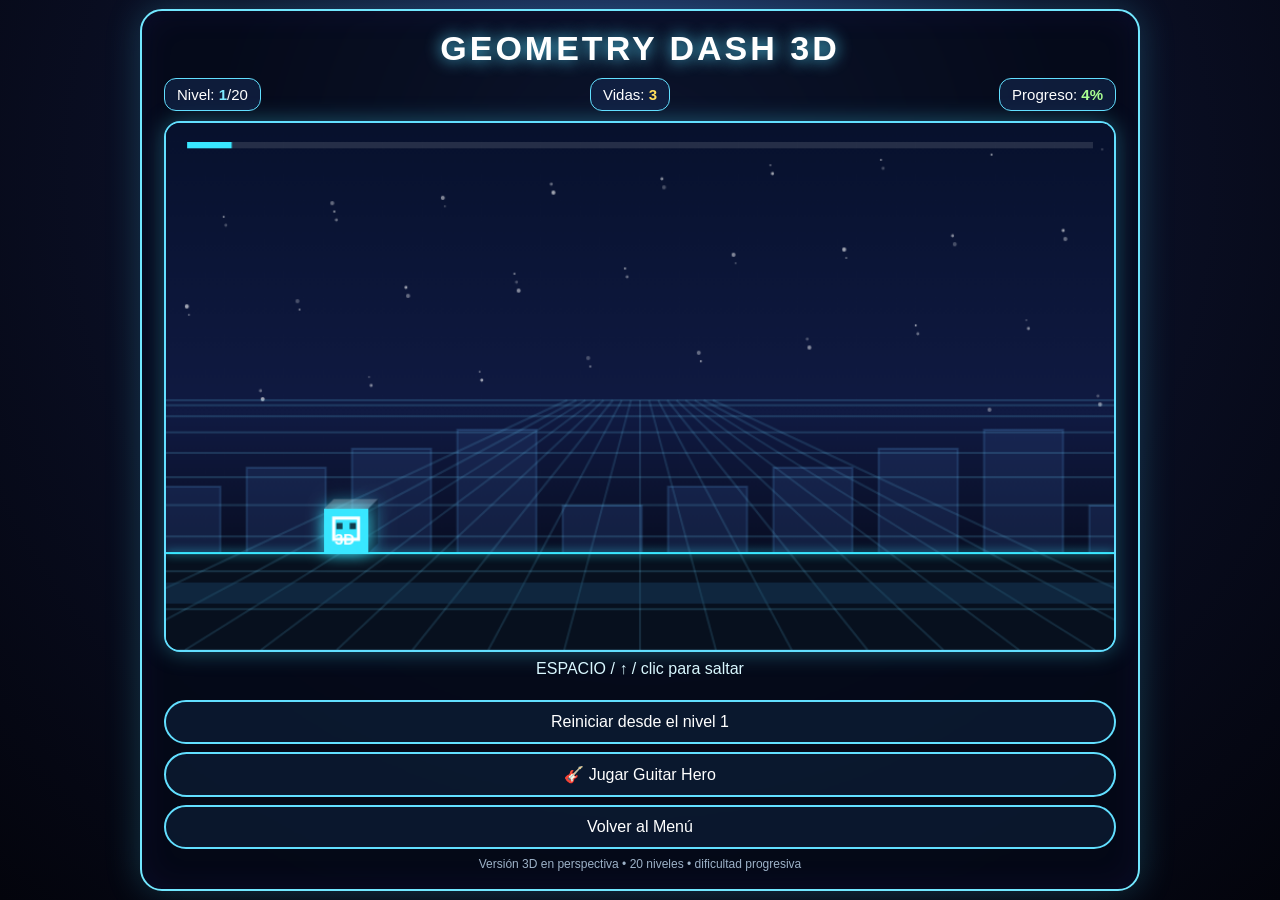
<file: geometry_dash_3d_20_niveles(1).html>
<!DOCTYPE html>
<html lang="es">
<head>
<meta charset="UTF-8">
<meta name="viewport" content="width=device-width, initial-scale=1.0">
<title>Geometry Dash 3D - 20 niveles</title>
<style>
*{box-sizing:border-box;margin:0;padding:0}
body{
  min-height:100vh;display:flex;justify-content:center;align-items:center;
  font-family:Arial,sans-serif;color:#fff;overflow:hidden;
  background:radial-gradient(circle at 50% 20%,#263b75 0,#0b1027 45%,#03040c 100%);
}
.contenedor{
  width:min(96vw,1000px);padding:18px 22px;text-align:center;
  background:rgba(5,9,24,.78);border:2px solid #72e7ff;border-radius:22px;
  box-shadow:0 0 35px rgba(74,220,255,.22),inset 0 0 35px rgba(110,60,255,.08);
  backdrop-filter:blur(8px);
}
.titulo{font-size:34px;letter-spacing:3px;margin-bottom:10px;text-shadow:0 0 16px #56dcff}
.info{display:flex;justify-content:space-between;gap:8px;margin-bottom:10px;flex-wrap:wrap}
.info span{padding:7px 12px;border:1px solid #62dfff;border-radius:12px;background:rgba(20,40,80,.6);font-size:15px}
#nivel{color:#7deaff} #vidas{color:#ffdf5d} #progreso{color:#a9ff91}
canvas{
  display:block;width:100%;height:auto;max-height:62vh;
  border:2px solid #62dfff;border-radius:16px;background:#050714;
  box-shadow:0 0 22px rgba(74,220,255,.35);cursor:pointer;
}
.mensaje{min-height:24px;margin:8px 0;color:#d9f8ff}
button{
  width:100%;padding:11px 16px;margin-top:8px;border:2px solid #62dfff;
  border-radius:999px;background:rgba(30,70,110,.25);color:#fff;font-size:16px;
  cursor:pointer;transition:.2s;
}
button:hover{background:#62dfff;color:#07101d;box-shadow:0 0 20px #62dfff}
.nota{font-size:12px;color:#9db2c8;margin-top:8px}
</style>
</head>
<body>
<div class="contenedor">
  <h1 class="titulo">GEOMETRY DASH 3D</h1>
  <div class="info">
    <span>Nivel: <b id="nivel">1</b>/20</span>
    <span>Vidas: <b id="vidas">3</b></span>
    <span>Progreso: <b id="progreso">0%</b></span>
  </div>
  <canvas id="lienzo" width="900" height="500"></canvas>
  <p class="mensaje" id="mensaje">ESPACIO / ↑ / clic para saltar</p>
  <button id="btn-reiniciar">Reiniciar desde el nivel 1</button>
  <button type="button" onclick="window.location.href='guitarhero.html'">🎸 Jugar Guitar Hero</button>
  <button type="button" onclick="window.location.href='menu.html'">Volver al Menú</button>
  <div class="nota">Versión 3D en perspectiva • 20 niveles • dificultad progresiva</div>
</div>

<script>
const canvas=document.getElementById('lienzo');
const ctx=canvas.getContext('2d');
const W=canvas.width,H=canvas.height;
const GROUND=H-92;
let nivel=1,vidas=3,jugando=true,animacion;
let distancia=0,frames=0,spawnTimer=0;
const jugador={x:150,y:GROUND-42,size:42,vy:0,rot:0,onGround:true};
const GRAV=0.92,JUMP=-16.5;

const paletas=[
 '#39e7ff','#7cff62','#ffe15c','#ff8a4c','#ff4f8b',
 '#b36cff','#6aa7ff','#36f0b5','#ff5c5c','#f7a8ff'
];

const niveles=Array.from({length:20},(_,i)=>{
  const d=1+i;
  return {
    velocidad:5.2+i*0.22,
    distancia:1900+i*95,
    gap:Math.max(38,72-i*1.5),
    color:paletas[i%paletas.length],
    dificultad:d
  };
});

let obstaculos=[];
let particulas=[];

function configurarNivel(n){
  const c=niveles[n-1];
  distancia=0;frames=0;spawnTimer=25;obstaculos=[];
  jugador.y=GROUND-jugador.size;jugador.vy=0;jugador.rot=0;jugador.onGround=true;
  document.getElementById('nivel').textContent=n;
  document.getElementById('vidas').textContent=vidas;
  document.getElementById('progreso').textContent='0%';
}

function saltar(){
  if(!jugando)return;
  if(jugador.onGround){
    jugador.vy=JUMP;jugador.onGround=false;
    for(let i=0;i<5;i++)particulas.push({x:jugador.x+20,y:GROUND-4,vx:-Math.random()*2,vy:-Math.random()*2-1,life:20});
  }
}

function generarObstaculo(){
  const c=niveles[nivel-1];
  const r=Math.random();
  let tipo='spike',w=38,h=48;
  if(r<.20 && nivel>=3){tipo='block';w=42;h=55;}
  else if(r<.38 && nivel>=5){tipo='double';w=78;h=48;}
  else if(r<.50 && nivel>=8){tipo='tall';w=44;h=82;}
  obstaculos.push({x:W+35,z:1,tipo,w,h});
}

function spawn(){
  const c=niveles[nivel-1];
  const minGap=c.gap,maxGap=c.gap+35;
  spawnTimer=minGap+Math.random()*(maxGap-minGap);
  generarObstaculo();
  if(nivel>=12 && Math.random()<.16){
    obstaculos.push({x:W+35+55,z:1,tipo:'spike',w:38,h:48});
  }
}

function colision(o){
  const ox=o.x,oy=GROUND-o.h;
  const px=jugador.x+7,py=jugador.y+7,pw=jugador.size-14,ph=jugador.size-12;
  if(o.tipo==='spike'){
    return px<ox+o.w-5 && px+pw>ox+5 && py+ph>oy+14;
  }
  return px<ox+o.w && px+pw>ox && py+ph>oy;
}

function perderVida(){
  vidas--;
  document.getElementById('vidas').textContent=vidas;
  if(vidas<=0){
    jugando=false;
    document.getElementById('mensaje').textContent='GAME OVER • Pulsa Reiniciar para volver a empezar.';
    return;
  }
  document.getElementById('mensaje').textContent='¡Cuidado! Has perdido una vida.';
  configurarNivel(nivel);
}

function siguienteNivel(){
  if(nivel>=20){
    jugando=false;
    document.getElementById('progreso').textContent='100%';
    document.getElementById('mensaje').textContent='🏆 ¡INCREÍBLE! ¡Completaste los 20 niveles!';
    return;
  }
  nivel++;
  configurarNivel(nivel);
  document.getElementById('mensaje').textContent='Nivel '+nivel+' • ¡Prepárate!';
}

function particulasActualizar(){
  for(let i=particulas.length-1;i>=0;i--){
    const p=particulas[i];p.x+=p.vx;p.y+=p.vy;p.vy+=.08;p.life--;
    if(p.life<=0)particulas.splice(i,1);
  }
}

function dibujarFondo(c){
  const sky=ctx.createLinearGradient(0,0,0,H);
  sky.addColorStop(0,'#07112d');sky.addColorStop(.55,'#101a42');sky.addColorStop(1,'#03050e');
  ctx.fillStyle=sky;ctx.fillRect(0,0,W,H);

  // estrellas y sensación de profundidad
  for(let i=0;i<55;i++){
    const x=(i*173-(distancia*.12))%W;
    const y=25+(i*67)%250;
    const r=1+(i%3)*.45;
    ctx.globalAlpha=.25+(i%4)*.12;ctx.fillStyle='#fff';
    ctx.beginPath();ctx.arc((x+W)%W,y,r,0,Math.PI*2);ctx.fill();
  }
  ctx.globalAlpha=1;

  // edificios/volúmenes del fondo
  for(let i=0;i<12;i++){
    const x=((i*100-distancia*.25)%1100+1100)%1100-100;
    const h=45+(i%5)*18;
    ctx.fillStyle='rgba(35,55,105,.42)';
    ctx.fillRect(x,GROUND-h,75,h);
    ctx.strokeStyle='rgba(100,180,255,.18)';
    ctx.strokeRect(x,GROUND-h,75,h);
  }

  // suelo 3D: bandas que convergen hacia el horizonte
  const horizon=GROUND-145;
  ctx.fillStyle='#07101e';ctx.fillRect(0,GROUND,W,H-GROUND);
  ctx.strokeStyle=c.color;ctx.lineWidth=2;ctx.shadowColor=c.color;ctx.shadowBlur=8;
  ctx.beginPath();ctx.moveTo(0,GROUND);ctx.lineTo(W,GROUND);ctx.stroke();ctx.shadowBlur=0;

  for(let i=0;i<=10;i++){
    const t=i/10;
    const y=horizon+Math.pow(t,1.7)*(H-horizon);
    ctx.strokeStyle='rgba(110,210,255,.17)';
    ctx.beginPath();ctx.moveTo(0,y);ctx.lineTo(W,y);ctx.stroke();
  }
  for(let i=-8;i<=8;i++){
    const bx=W/2+i*72;
    ctx.strokeStyle='rgba(110,210,255,.14)';
    ctx.beginPath();ctx.moveTo(W/2+(bx-W/2)*.12,horizon);ctx.lineTo(bx,H);ctx.stroke();
  }

  // plataformas laterales
  ctx.fillStyle='rgba(30,80,120,.35)';
  ctx.fillRect(0,GROUND+28,W,20);
}

function cubo3D(x,y,s,color,rotation=0){
  ctx.save();ctx.translate(x+s/2,y+s/2);ctx.rotate(rotation);
  const a=s*.22;
  ctx.shadowColor=color;ctx.shadowBlur=16;

  ctx.fillStyle=color;ctx.fillRect(-s/2,-s/2,s,s);
  ctx.fillStyle='rgba(255,255,255,.23)';
  ctx.beginPath();ctx.moveTo(-s/2,-s/2);ctx.lineTo(-s/2+a,-s/2-a);
  ctx.lineTo(s/2+a,-s/2-a);ctx.lineTo(s/2,-s/2);ctx.closePath();ctx.fill();
  ctx.fillStyle='rgba(0,0,0,.24)';
  ctx.beginPath();ctx.moveTo(s/2,-s/2);ctx.lineTo(s/2+a,-s/2-a);
  ctx.lineTo(s/2+a,s/2-a);ctx.lineTo(s/2,s/2);ctx.closePath();ctx.fill();

  ctx.fillStyle='#07101d';
  ctx.fillRect(-s*.22,-s*.18,s*.14,s*.14);
  ctx.fillRect(s*.08,-s*.18,s*.14,s*.14);
  ctx.strokeStyle='#fff';ctx.lineWidth=3;
  ctx.strokeRect(-s*.28,-s*.29,s*.56,s*.48);
  ctx.restore();
}

function dibujarObstaculo(o,c){
  const depth=Math.max(.35,1-(o.x-W*.35)/W*.22);
  const y=GROUND-o.h*depth;
  const h=o.h*depth,w=o.w*depth;
  ctx.save();ctx.shadowColor=c.color;ctx.shadowBlur=12;
  if(o.tipo==='spike'){
    ctx.fillStyle=c.color;ctx.beginPath();
    ctx.moveTo(o.x,GROUND);ctx.lineTo(o.x+w/2,y);ctx.lineTo(o.x+w,GROUND);ctx.closePath();ctx.fill();
    ctx.fillStyle='rgba(255,255,255,.28)';ctx.beginPath();
    ctx.moveTo(o.x+w/2,y);ctx.lineTo(o.x+w*.66,GROUND);ctx.lineTo(o.x+w/2,GROUND-5);ctx.closePath();ctx.fill();
  }else if(o.tipo==='double'){
    for(let k=0;k<2;k++){
      const xx=o.x+k*(w/2);
      ctx.fillStyle=c.color;ctx.beginPath();
      ctx.moveTo(xx,GROUND);ctx.lineTo(xx+w/4,y);ctx.lineTo(xx+w/2,GROUND);ctx.closePath();ctx.fill();
    }
  }else{
    ctx.fillStyle=c.color;ctx.fillRect(o.x,y,w,h);
    ctx.fillStyle='rgba(255,255,255,.22)';
    ctx.beginPath();ctx.moveTo(o.x,y);ctx.lineTo(o.x+8,y-8);ctx.lineTo(o.x+w+8,y-8);ctx.lineTo(o.x+w,y);ctx.closePath();ctx.fill();
    ctx.fillStyle='rgba(0,0,0,.2)';ctx.fillRect(o.x+w-7,y+7,7,h);
  }
  ctx.restore();
}

function dibujar(){
  const c=niveles[nivel-1];
  dibujarFondo(c);
  for(const o of obstaculos)dibujarObstaculo(o,c);
  for(const p of particulas){
    ctx.globalAlpha=Math.max(0,p.life/20);ctx.fillStyle=c.color;
    ctx.fillRect(p.x,p.y,4,4);
  }
  ctx.globalAlpha=1;
  cubo3D(jugador.x,jugador.y,jugador.size,c.color,jugador.rot);
  ctx.fillStyle='#fff';ctx.font='bold 15px Arial';ctx.fillText('3D',jugador.x+10,jugador.y+34);

  // barra de avance
  ctx.fillStyle='rgba(255,255,255,.12)';ctx.fillRect(20,18,W-40,6);
  ctx.fillStyle=c.color;ctx.fillRect(20,18,(W-40)*Math.min(1,distancia/c.distancia),6);
}

function actualizar(){
  const c=niveles[nivel-1];
  if(jugando){
    if(!jugador.onGround){
      jugador.vy+=GRAV;jugador.y+=jugador.vy;jugador.rot+=.16;
      if(jugador.y>=GROUND-jugador.size){
        jugador.y=GROUND-jugador.size;jugador.vy=0;jugador.onGround=true;
        jugador.rot=Math.round(jugador.rot/(Math.PI/2))*(Math.PI/2);
      }
    }
    distancia+=c.velocidad;frames++;spawnTimer--;
    if(spawnTimer<=0)spawn();
    for(let i=obstaculos.length-1;i>=0;i--){
      const o=obstaculos[i];o.x-=c.velocidad;
      if(o.x+o.w<0){obstaculos.splice(i,1);continue}
      if(colision(o)){perderVida();break}
    }
    const pct=Math.min(100,Math.floor(distancia/c.distancia*100));
    document.getElementById('progreso').textContent=pct+'%';
    if(distancia>=c.distancia)siguienteNivel();
    particulasActualizar();
  }
  dibujar();
  animacion=requestAnimationFrame(actualizar);
}

canvas.addEventListener('click',saltar);
window.addEventListener('keydown',e=>{
  if(e.code==='Space'||e.code==='ArrowUp'){e.preventDefault();saltar();}
});
document.getElementById('btn-reiniciar').addEventListener('click',()=>{
  nivel=1;vidas=3;jugando=true;
  document.getElementById('mensaje').textContent='ESPACIO / ↑ / clic para saltar';
  configurarNivel(1);
});

configurarNivel(1);
actualizar();
</script>
</body>
</html>
</file>
